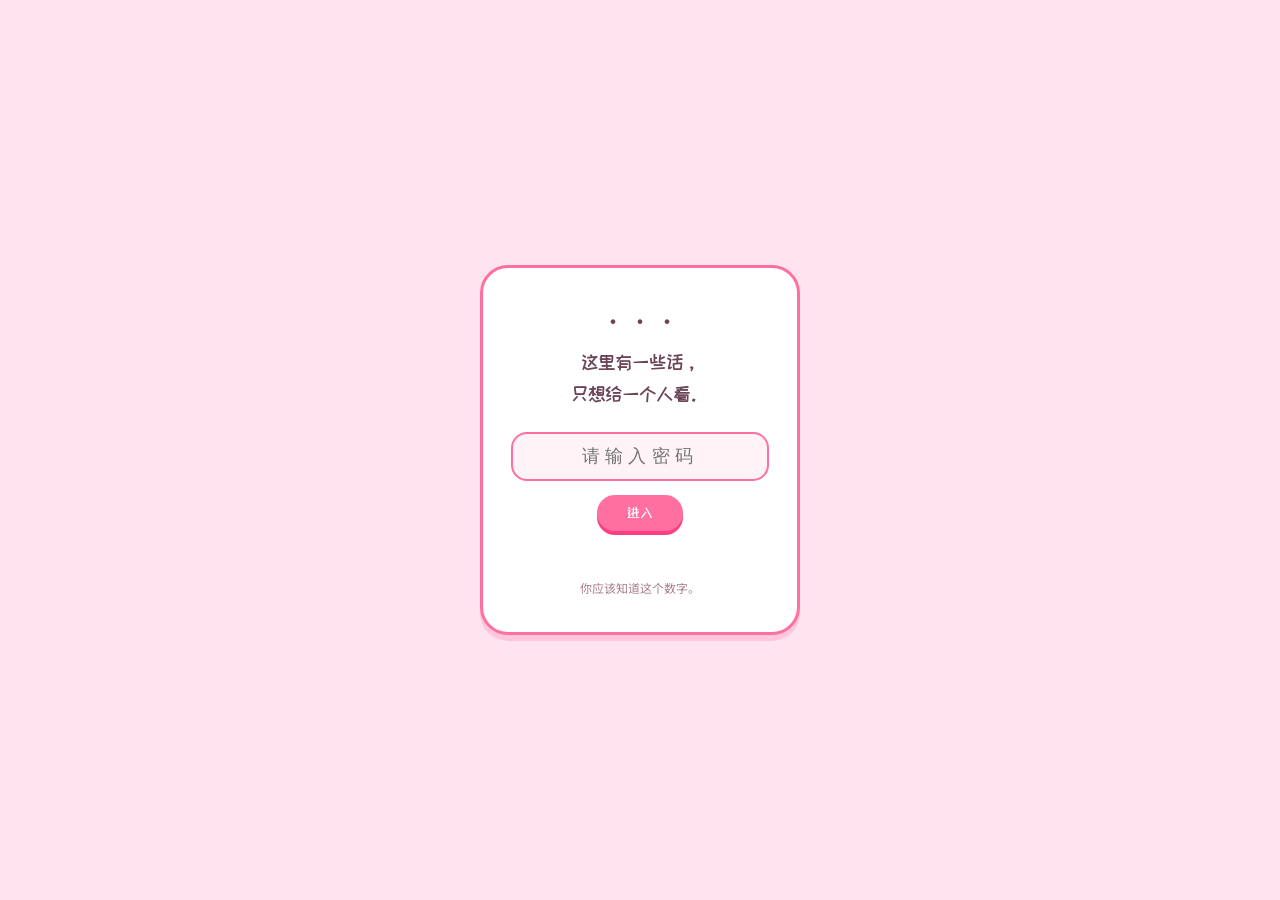
<file: index.html>
<!DOCTYPE html>
<html lang="zh-CN">
<head>
<meta charset="UTF-8">
<meta name="viewport" content="width=device-width, initial-scale=1, viewport-fit=cover">
<title>有一些话，我想留在这里给你</title>
<meta name="robots" content="noindex, nofollow">
<link rel="stylesheet" href="style.css">
</head>
<body data-page="index">

  <!-- 密码门 -->
  <div class="lock-screen" id="lockScreen" hidden>
    <div class="lock-box">
      <div class="lock-mark">· · ·</div>
      <p class="lock-title">这里有一些话，<br>只想给一个人看。</p>
      <form class="lock-form" id="lockForm" autocomplete="off">
        <input class="lock-input" id="lockInput" type="password" inputmode="numeric" placeholder="请输入密码" autocomplete="off">
        <button class="lock-submit" type="submit">进入</button>
        <div class="lock-error" id="lockError"></div>
      </form>
      <div class="lock-hint">你应该知道这个数字。</div>
    </div>
  </div>

  <!-- 封面 -->
  <div class="cover" id="cover">
    <div class="cover-inner">
      <div class="cover-to" id="coverTo">TO ·</div>
      <div class="cover-date" id="coverDate"></div>
      <p class="cover-line" id="coverLine"></p>
      <button class="cover-open" id="openGift"></button>
    </div>
  </div>

  <!-- 目录 -->
  <div class="directory" id="directory" hidden>
    <div class="directory-title">TABLE OF LETTERS</div>
    <div class="entry-list" id="entryList"></div>
    <div class="ps-link" id="psLink">彩蛋 🥚</div>
  </div>

  <script src="script.js"></script>
</body>
</html>
</file>
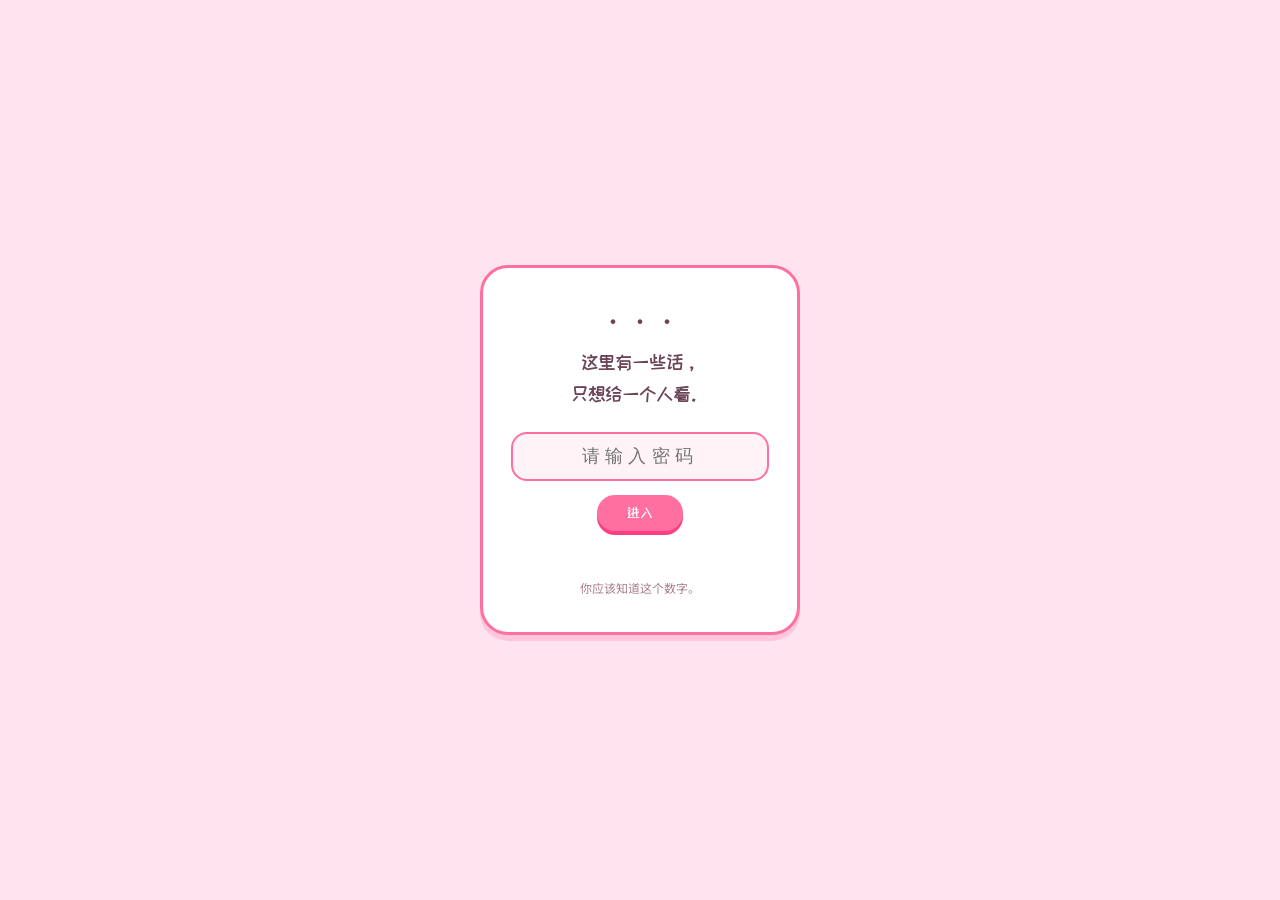
<file: birthday.html>
<!DOCTYPE html>
<html lang="zh-CN">
<head>
<meta charset="UTF-8">
<meta name="viewport" content="width=device-width, initial-scale=1, viewport-fit=cover">
<title>05 · 生日快乐</title>
<meta name="robots" content="noindex, nofollow">
<link rel="stylesheet" href="style.css">
</head>
<body data-page="birthday">

  <div class="lock-screen" id="lockScreen">
    <div class="lock-box">
      <div class="lock-mark">· · ·</div>
      <p class="lock-title">这里有一些话，<br>只想给一个人看。</p>
      <form class="lock-form" autocomplete="off">
        <input class="lock-input" type="password" inputmode="numeric" placeholder="请输入密码" autocomplete="off">
        <button class="lock-submit" type="submit">进入</button>
        <div class="lock-error"></div>
      </form>
      <div class="lock-hint">你应该知道这个数字。</div>
    </div>
  </div>

  <div class="letter bday">
    <div class="letter-nav-top"><a class="back-link" href="index.html">← 返回</a></div>

    <div class="letter-head reveal">
      <div class="letter-num" id="letterNum"></div>
    </div>

    <div class="bday-lead">
      <p class="reveal" id="bdLead1"></p>
      <p class="reveal" id="bdLead2"></p>
      <p class="reveal final" id="bdLead3"></p>
    </div>

    <div class="letter-body" id="letterBody"></div>

    <div class="bday-closing reveal" id="bdClosing"></div>

    <div class="letter-nav-bottom" id="navWrap">
      <a class="nav-prev"></a>
      <a class="nav-next"></a>
    </div>
  </div>

  <script src="script.js"></script>
</body>
</html>
</file>
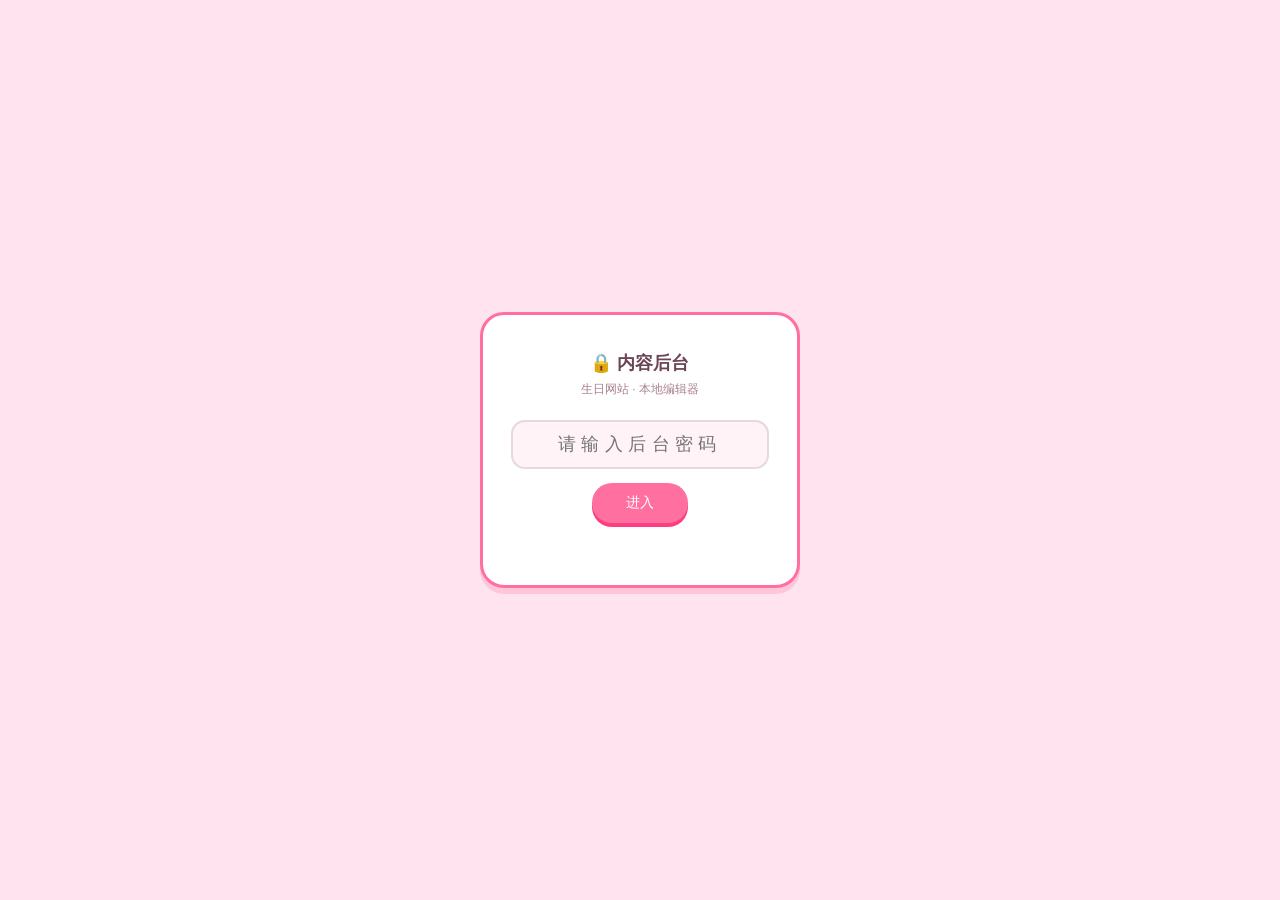
<file: edit.html>
<!DOCTYPE html>
<html lang="zh-CN">
<head>
<meta charset="UTF-8">
<meta name="viewport" content="width=device-width, initial-scale=1">
<title>生日网站 · 本地内容后台</title>
<meta name="robots" content="noindex, nofollow">
<style>
  :root{
    --bg:#FFF3F8; --bg-deep:#FFE3EE; --card:#FFFFFF;
    --pink:#FF6FA0; --pink-deep:#FF3D82;
    --ink:#6B4457; --ink-soft:#A9808F;
    --line:rgba(107,68,87,.16);
  }
  *{ box-sizing:border-box; }
  body{ margin:0; background:var(--bg); color:var(--ink);
    font-family:"Microsoft YaHei","PingFang SC",sans-serif; font-size:14px; }

  /* 密码门 */
  #gate{ position:fixed; inset:0; z-index:99; background:var(--bg-deep);
    display:flex; align-items:center; justify-content:center; padding:24px; }
  #gate .box{ width:100%; max-width:320px; background:var(--card);
    border-radius:24px; padding:36px 28px; text-align:center;
    border:3px solid var(--pink); box-shadow:0 6px 0 rgba(255,61,130,.18); }
  #gate h1{ font-size:18px; margin:0 0 6px; }
  #gate p{ font-size:12px; color:var(--ink-soft); margin:0 0 22px; }
  #gate input{ width:100%; text-align:center; border-radius:14px; padding:12px;
    background:var(--bg); border:2px solid var(--line); font-size:18px;
    letter-spacing:.3em; outline:none; }
  #gate input:focus{ border-color:var(--pink); }
  #gate button{ margin-top:14px; background:var(--pink); border:none; color:#fff;
    padding:11px 34px; border-radius:999px; font-size:14px; cursor:pointer;
    box-shadow:0 4px 0 var(--pink-deep); }
  #gate .err{ min-height:16px; font-size:12px; color:var(--pink-deep); margin-top:10px; }

  /* 顶栏 */
  header{ position:sticky; top:0; z-index:10; background:var(--card);
    border-bottom:2px solid var(--line); padding:12px 16px;
    display:flex; align-items:center; gap:10px; flex-wrap:wrap; }
  header .title{ font-weight:bold; font-size:15px; flex:1; }
  .btn{ background:var(--pink); color:#fff; border:none; border-radius:999px;
    padding:9px 18px; font-size:13px; cursor:pointer; box-shadow:0 3px 0 var(--pink-deep); }
  .btn:active{ transform:translateY(2px); box-shadow:0 1px 0 var(--pink-deep); }
  .btn.ghost{ background:#fff; color:var(--ink-soft); border:2px solid var(--line); box-shadow:none; }

  #toast{ position:fixed; left:50%; bottom:28px; transform:translateX(-50%) translateY(80px);
    background:var(--ink); color:#fff; padding:10px 20px; border-radius:999px;
    font-size:13px; opacity:0; transition:all .35s; z-index:50; pointer-events:none; max-width:90vw; }
  #toast.show{ opacity:1; transform:translateX(-50%) translateY(0); }

  main{ max-width:760px; margin:0 auto; padding:18px 16px 90px; }
  .help{ background:var(--bg-deep); border:2px dashed var(--pink); border-radius:16px;
    padding:14px 16px; font-size:13px; line-height:1.9; margin-bottom:20px; }
  .help b{ color:var(--pink-deep); }

  details.sec{ background:var(--card); border:2px solid var(--line); border-radius:18px;
    margin-bottom:14px; overflow:hidden; }
  details.sec summary{ cursor:pointer; padding:14px 18px; font-size:15px; font-weight:bold;
    list-style:none; user-select:none; }
  details.sec summary::-webkit-details-marker{ display:none; }
  details.sec summary::after{ content:"▾"; float:right; color:var(--ink-soft); }
  details.sec[open] summary::after{ content:"▴"; }
  details.sec .inner{ padding:4px 18px 18px; border-top:2px solid var(--line); }

  .field{ margin-top:14px; }
  .field label{ display:block; font-size:12px; color:var(--ink-soft); margin-bottom:5px; }
  .field input[type=text], .field textarea, .field select{
    width:100%; border:2px solid var(--line); border-radius:12px; background:var(--bg);
    padding:9px 12px; font-size:14px; color:var(--ink); outline:none; font-family:inherit; }
  .field input:focus, .field textarea:focus{ border-color:var(--pink); }
  .field textarea{ resize:vertical; min-height:70px; line-height:1.7; }
  .field input[readonly]{ color:var(--ink-soft); background:var(--bg-deep); }

  .list{ border:2px dashed var(--line); border-radius:14px; padding:12px; margin-top:6px; }
  .list .item{ background:var(--bg); border:2px solid var(--line); border-radius:12px;
    padding:10px 12px; margin-bottom:10px; position:relative; }
  .list .item .del{ position:absolute; top:8px; right:8px; background:none; border:none;
    color:var(--pink-deep); font-size:12px; cursor:pointer; }
  .list .item .field{ margin-top:10px; }
  .list .item .field:first-child{ margin-top:0; }
  .add{ width:100%; border:2px dashed var(--pink); background:none; color:var(--pink-deep);
    border-radius:12px; padding:9px; font-size:13px; cursor:pointer; }
</style>
</head>
<body>

<!-- 密码门 -->
<div id="gate">
  <div class="box">
    <h1>🔒 内容后台</h1>
    <p>生日网站 · 本地编辑器</p>
    <form id="gateForm" autocomplete="off">
      <input id="gateInput" type="password" inputmode="numeric" placeholder="请输入后台密码">
      <button type="submit">进入</button>
      <div class="err" id="gateErr"></div>
    </form>
  </div>
</div>

<div id="app" hidden>
  <header>
    <span class="title">📝 生日网站内容后台</span>
    <label class="btn ghost" style="display:inline-block;">导入 content.json
      <input id="importFile" type="file" accept=".json,application/json" style="display:none;">
    </label>
    <button class="btn" id="exportBtn">导出并下载 ⬇</button>
  </header>

  <main>
    <div class="help">
      <b>怎么用（三步）：</b><br>
      1️⃣ 在下面像填表格一样改字、加语音条<br>
      2️⃣ 点右上角「导出并下载」，得到新的 <b>content.json</b><br>
      3️⃣ 打开 GitHub 仓库 → <b>Add file → Upload files</b> → 拖入这个 content.json → Commit changes，约 1 分钟后网站自动更新<br><br>
      <b>🎵 加语音条：</b>先把录音文件上传到 GitHub 仓库（建议命名 voice1.mp3、voice2.mp3），再在「彩蛋页」最下面的「彩蛋语音条」里添加：标题 + 文件名，导出上传后手机就能听到了。
    </div>
    <div id="sections"></div>
  </main>
</div>

<div id="toast"></div>

<!-- 内置当前内容（双击打开时的初始数据） -->
<script type="application/json" id="seed">
{
  "site": { "password": "0813", "toName": "XXX", "date": "2026-XX-XX", "fromName": "XXX", "bgm": "" },
  "index": {
    "tagline": "有一些话，我想留在这里给你。",
    "openButton": "打开这份礼物",
    "entries": [
      { "id": "past", "num": "01", "title": "以前的你", "subtitle": "写给那个我曾经认识的你。" },
      { "id": "present", "num": "02", "title": "现在的你", "subtitle": "写给那个重新出现在我生活里的你。" },
      { "id": "future", "num": "03", "title": "以后的你", "subtitle": "写给不知道什么时候会再次看到这封信的你。" },
      { "id": "words", "num": "04", "title": "我想对你说", "subtitle": "这一页没有主题。" },
      { "id": "birthday", "num": "05", "title": "生日快乐", "subtitle": "" }
    ]
  },
  "past": { "num": "01", "title": "以前的你", "subtitle": "写给那个我曾经认识的你。",
    "paragraphs": [ "【我们是什么时候认识的】", "【第一次见面】", "【我当时对你的第一印象】", "【什么时候开始喜欢你】", "【那时候的你是什么样】", "【那时候的我是什么样】", "【我们曾经发生过什么】", "【我现在还记得什么】", "【当时没有说出口的话】", "【关于 2018 年的最后一段记忆】" ],
    "closingLine1": "2018", "closingLine2": "我们曾经很靠近。" },
  "present": { "num": "02", "title": "现在的你", "subtitle": "写给那个重新出现在我生活里的你。",
    "paragraphs": [ "【高铁站那一天】", "【我为什么突然想起你】", "【我为什么给你发短信】", "【短信发出去之后的感觉】", "【重新加回微信的感觉】", "【第一次重新聊天的感觉】", "【现在的你和以前有什么不一样】", "【重新认识你以后，我发现了什么】", "【那些深夜聊天】", "【让我记住的一句话】" ],
    "chatLog": [] },
  "future": { "num": "03", "title": "以后的你", "subtitle": "写给不知道什么时候会再次看到这封信的你。",
    "paragraphs": [ "【不知道几年以后你会是什么样】", "【那时候的你在哪里】", "【那时候的我在哪里】", "【如果你以后重新打开这个网页】", "【我希望你过得怎么样】", "【我希望你成为怎样的人】", "【如果你现在过得很好】", "【如果你现在过得不太好】", "【我想对未来的你说】" ],
    "timeline": [ { "year": "2026", "note": "" }, { "year": "2027", "note": "" }, { "year": "2028", "note": "" }, { "year": "2029", "note": "" }, { "year": "2030", "note": "" } ] },
  "words": { "num": "04", "title": "我想对你说", "subtitle": "这一页没有主题。",
    "paragraphs": [ "【这里填写真正想说的话，可以写很长很长，不用分段太多次，想到哪写到哪】" ] },
  "birthday": { "num": "05", "lead1": "今天不说以前了。", "lead2": "今天只是想认真地祝你——", "lead3": "生日快乐。",
    "paragraphs": [ "【希望你今年……】", "【希望你以后……】", "【希望你能够……】", "【希望你遇到……】", "【希望你永远……】", "【我最想给你的祝福……】" ],
    "closing": "愿你以后每一年的今天，都有人记得认真祝你生日快乐。" },
  "secret": {
    "intro": "你以为这就是全部了吗？",
    "passwordHint": "请输入一个只有我们知道的答案。",
    "password": "请在此处填写你们的专属答案",
    "passwordMessage": "【密码正确后显示的隐藏文字】",
    "beadCaption": "戳一戳这颗豆子。",
    "beadStory": "【戳开豆子后想说的话】",
    "midnightTime": "03:17",
    "midnightMessage": "【这里填写关于深夜聊天的话】",
    "hiddenMessage": "【这里填写连续点击后出现的隐藏内容】",
    "finalTeaser": "其实还有一句话。",
    "finalMessage": "【这里填写最终想说的话】",
    "voices": []
  }
}
</script>

<script>
(function () {
  "use strict";

  /* ============================================
     后台密码：只保护这个编辑器，想改就改下面这行
     ============================================ */
  var ADMIN_PASSWORD = "0813";

  /* ---------- 表单结构定义 ---------- */
  var SCHEMA = [
    { key: "site", title: "🔒 网站设置", fields: [
      { n: "password", l: "进入网站的密码" },
      { n: "toName",   l: "封面 TO 后面的称呼" },
      { n: "date",     l: "封面日期（如 2026-08-13）" },
      { n: "fromName", l: "落款名字" },
      { n: "bgm",      l: "🎵 背景音乐文件名（先把音乐文件上传到 GitHub 仓库，如 BGM.mp3；留空 = 没有音乐）" }
    ]},
    { key: "index", title: "🏠 首页：封面与目录", fields: [
      { n: "tagline",    l: "封面那句话" },
      { n: "openButton", l: "打开礼物的按钮文字" },
      { n: "entries",    l: "目录五封信（id 列不要改）", t: "objlist", f: [
        { n: "id",       l: "id（不要改）", lock: true },
        { n: "num",      l: "编号" },
        { n: "title",    l: "标题" },
        { n: "subtitle", l: "副标题" }
      ]}
    ]},
    { key: "past", title: "💌 01 以前的你", fields: [
      { n: "num", l: "编号" }, { n: "title", l: "标题" }, { n: "subtitle", l: "副标题" },
      { n: "paragraphs", l: "正文段落（一段一格）", t: "strlist" },
      { n: "closingLine1", l: "结尾第一行" },
      { n: "closingLine2", l: "结尾第二行" }
    ]},
    { key: "present", title: "💌 02 现在的你", fields: [
      { n: "num", l: "编号" }, { n: "title", l: "标题" }, { n: "subtitle", l: "副标题" },
      { n: "paragraphs", l: "正文段落（一段一格）", t: "strlist" },
      { n: "chatLog", l: "聊天记录（可选，不填不显示）", t: "objlist", f: [
        { n: "sender", l: "发送方（me=我 / her=她）", t: "select", o: ["me", "her"] },
        { n: "text",   l: "内容" }
      ]}
    ]},
    { key: "future", title: "💌 03 以后的你", fields: [
      { n: "num", l: "编号" }, { n: "title", l: "标题" }, { n: "subtitle", l: "副标题" },
      { n: "paragraphs", l: "正文段落（一段一格）", t: "strlist" },
      { n: "timeline", l: "未来时间轴", t: "objlist", f: [
        { n: "year", l: "年份" },
        { n: "note", l: "备注" }
      ]}
    ]},
    { key: "words", title: "💌 04 我想对你说", fields: [
      { n: "num", l: "编号" }, { n: "title", l: "标题" }, { n: "subtitle", l: "副标题" },
      { n: "paragraphs", l: "正文（可以写很长）", t: "strlist" }
    ]},
    { key: "birthday", title: "🎂 05 生日快乐", fields: [
      { n: "num",   l: "编号" },
      { n: "lead1", l: "引导句 1" },
      { n: "lead2", l: "引导句 2" },
      { n: "lead3", l: "引导句 3（生日快乐那句）" },
      { n: "paragraphs", l: "祝福段落（一段一格）", t: "strlist" },
      { n: "closing", l: "结尾祝福语" }
    ]},
    { key: "secret", title: "🥚 彩蛋页（含语音条）", fields: [
      { n: "intro",           l: "开场白" },
      { n: "passwordHint",    l: "彩蛋①提示语" },
      { n: "password",        l: "彩蛋①密码" },
      { n: "passwordMessage", l: "彩蛋①解锁后内容", t: "area" },
      { n: "beadCaption",     l: "彩蛋②提示语（戳豆子）" },
      { n: "beadStory",       l: "彩蛋②内容", t: "area" },
      { n: "midnightTime",    l: "彩蛋③时间显示（如 03:17）" },
      { n: "midnightMessage", l: "彩蛋③内容", t: "area" },
      { n: "hiddenMessage",   l: "彩蛋④内容（连续点击后）", t: "area" },
      { n: "finalTeaser",     l: "彩蛋⑤引子" },
      { n: "finalMessage",    l: "彩蛋⑤最终内容", t: "area" },
      { n: "voices", l: "🎵 彩蛋语音条（先上传音频到 GitHub 仓库，这里填文件名）", t: "objlist", f: [
        { n: "label", l: "标题（显示在语音上方）" },
        { n: "src",   l: "文件名（如 voice1.mp3，如果放在 audio 文件夹就写 audio/voice1.mp3）" }
      ]}
    ]}
  ];

  var data = null;

  function el(tag, cls, text) {
    var e = document.createElement(tag);
    if (cls) e.className = cls;
    if (text !== undefined) e.textContent = text;
    return e;
  }

  function toast(msg) {
    var t = document.getElementById("toast");
    t.textContent = msg;
    t.classList.add("show");
    clearTimeout(t._timer);
    t._timer = setTimeout(function () { t.classList.remove("show"); }, 2800);
  }

  function ensureArr(obj, key) {
    if (!Array.isArray(obj[key])) obj[key] = [];
    return obj[key];
  }

  /* ---------- 普通字段 ---------- */
  function buildField(parent, schema, get, set) {
    var wrap = el("div", "field");
    wrap.appendChild(el("label", null, schema.l));
    var input;
    if (schema.t === "area") {
      input = document.createElement("textarea");
    } else if (schema.t === "select") {
      input = document.createElement("select");
      schema.o.forEach(function (op) {
        var opt = document.createElement("option");
        opt.value = op; opt.textContent = op === "me" ? "me（我发的）" : "her（她发的）";
        input.appendChild(opt);
      });
    } else {
      input = document.createElement("input");
      input.type = "text";
    }
    if (schema.lock) input.setAttribute("readonly", "");
    input.value = get() === undefined || get() === null ? "" : get();
    input.addEventListener("input", function () { set(input.value); });
    wrap.appendChild(input);
    parent.appendChild(wrap);
    return input;
  }

  /* ---------- 文本列表（段落） ---------- */
  function buildStrList(parent, schema, arr) {
    var box = el("div", "list");
    function render() {
      box.innerHTML = "";
      arr.forEach(function (val, i) {
        var item = el("div", "item");
        var del = el("button", "del", "✕ 删除");
        del.type = "button";
        del.addEventListener("click", function () { arr.splice(i, 1); render(); });
        item.appendChild(del);
        var ta = document.createElement("textarea");
        ta.value = val || "";
        ta.addEventListener("input", function () { arr[i] = ta.value; });
        item.appendChild(ta);
        box.appendChild(item);
      });
      var add = el("button", "add", "＋ 添加一段");
      add.type = "button";
      add.addEventListener("click", function () { arr.push(""); render(); });
      box.appendChild(add);
    }
    render();
    parent.appendChild(box);
  }

  /* ---------- 对象列表（目录 / 聊天 / 时间轴 / 语音） ---------- */
  function buildObjList(parent, schema, arr) {
    var box = el("div", "list");
    function render() {
      box.innerHTML = "";
      arr.forEach(function (obj, i) {
        var item = el("div", "item");
        var del = el("button", "del", "✕ 删除");
        del.type = "button";
        del.addEventListener("click", function () { arr.splice(i, 1); render(); });
        item.appendChild(del);
        schema.f.forEach(function (fs) {
          buildField(item, fs,
            function () { return obj[fs.n]; },
            function (v) { obj[fs.n] = v; });
        });
        box.appendChild(item);
      });
      var add = el("button", "add", "＋ 添加一条");
      add.type = "button";
      add.addEventListener("click", function () {
        var fresh = {};
        schema.f.forEach(function (fs) { fresh[fs.n] = fs.t === "select" ? schema.f[0].o[0] : ""; });
        arr.push(fresh);
        render();
      });
      box.appendChild(add);
    }
    render();
    parent.appendChild(box);
  }

  /* ---------- 渲染所有分区 ---------- */
  function renderAll() {
    var root = document.getElementById("sections");
    root.innerHTML = "";
    SCHEMA.forEach(function (sec) {
      var d = el("details", "sec");
      d.open = true;
      d.appendChild(el("summary", null, sec.title));
      var inner = el("div", "inner");
      d.appendChild(inner);
      var obj = data[sec.key];
      if (!obj) { data[sec.key] = {}; obj = data[sec.key]; }
      sec.fields.forEach(function (fs) {
        if (fs.t === "strlist") {
          var wrap = el("div", "field");
          wrap.appendChild(el("label", null, fs.l));
          inner.appendChild(wrap);
          buildStrList(wrap, fs, ensureArr(obj, fs.n));
        } else if (fs.t === "objlist") {
          var wrap2 = el("div", "field");
          wrap2.appendChild(el("label", null, fs.l));
          inner.appendChild(wrap2);
          buildObjList(wrap2, fs, ensureArr(obj, fs.n));
        } else {
          buildField(inner, fs,
            function () { return obj[fs.n]; },
            function (v) { obj[fs.n] = v; });
        }
      });
      root.appendChild(d);
    });
  }

  /* ---------- 导入 / 导出 ---------- */
  function loadData(obj) {
    if (!obj || typeof obj !== "object" || !obj.site) {
      toast("文件格式不对，没导入成功");
      return;
    }
    // 兼容旧版 content.json：补上 bgm 字段
    if (typeof obj.site.bgm === "undefined") obj.site.bgm = "";
    data = obj;
    renderAll();
    saveLocal();
    toast("已载入 content.json");
  }

  /* ---------- 本地自动保存：改过的内容存在浏览器里，下次打开不丢 ---------- */
  function saveLocal() {
    try { localStorage.setItem("bday_admin_data", JSON.stringify(data)); } catch (e) {}
  }
  setInterval(saveLocal, 3000);
  window.addEventListener("beforeunload", saveLocal);

  document.getElementById("importFile").addEventListener("change", function (e) {
    var file = e.target.files[0];
    if (!file) return;
    var reader = new FileReader();
    reader.onload = function () {
      try { loadData(JSON.parse(reader.result)); }
      catch (err) { toast("这个文件不是有效的 JSON，没法导入"); }
    };
    reader.readAsText(file, "utf-8");
    e.target.value = "";
  });

  document.getElementById("exportBtn").addEventListener("click", function () {
    if (!data) return;
    saveLocal();
    var blob = new Blob([JSON.stringify(data, null, 2) + "\n"], { type: "application/json" });
    var a = document.createElement("a");
    a.href = URL.createObjectURL(blob);
    a.download = "content.json";
    document.body.appendChild(a);
    a.click();
    setTimeout(function () { URL.revokeObjectURL(a.href); a.remove(); }, 500);
    toast("已导出 content.json，记得上传到 GitHub 仓库替换旧文件");
  });

  /* ---------- 密码门 ---------- */
  document.getElementById("gateForm").addEventListener("submit", function (e) {
    e.preventDefault();
    var input = document.getElementById("gateInput");
    if ((input.value || "").trim() === String(ADMIN_PASSWORD)) {
      document.getElementById("gate").style.display = "none";
      document.getElementById("app").hidden = false;
      try { sessionStorage.setItem("bday_admin_ok", "1"); } catch (err) {}
    } else {
      document.getElementById("gateErr").textContent = "密码不对，再想想。";
      input.value = "";
    }
  });

  /* ---------- 初始化 ---------- */
  (function init() {
    try { if (sessionStorage.getItem("bday_admin_ok") === "1") { document.getElementById("gate").style.display = "none"; document.getElementById("app").hidden = false; } } catch (err) {}

    var seed = {};
    try { seed = JSON.parse(document.getElementById("seed").textContent); } catch (err) {}
    data = seed;

    // 双击打开（file://）时优先用浏览器里记住的上次内容；没有就用内置数据
    if (location.protocol === "http:" || location.protocol === "https:") {
      fetch("content.json?_=" + Date.now())
        .then(function (r) { if (!r.ok) throw 0; return r.json(); })
        .then(loadData)
        .catch(function () { loadLocalOrSeed(); });
    } else {
      loadLocalOrSeed();
    }

    function loadLocalOrSeed() {
      try {
        var saved = localStorage.getItem("bday_admin_data");
        if (saved) {
          var obj = JSON.parse(saved);
          if (obj && obj.site) {
            data = obj;
            renderAll();
            return;
          }
        }
      } catch (err) {}
      renderAll();
    }
  })();
})();
</script>
</body>
</html>
</file>
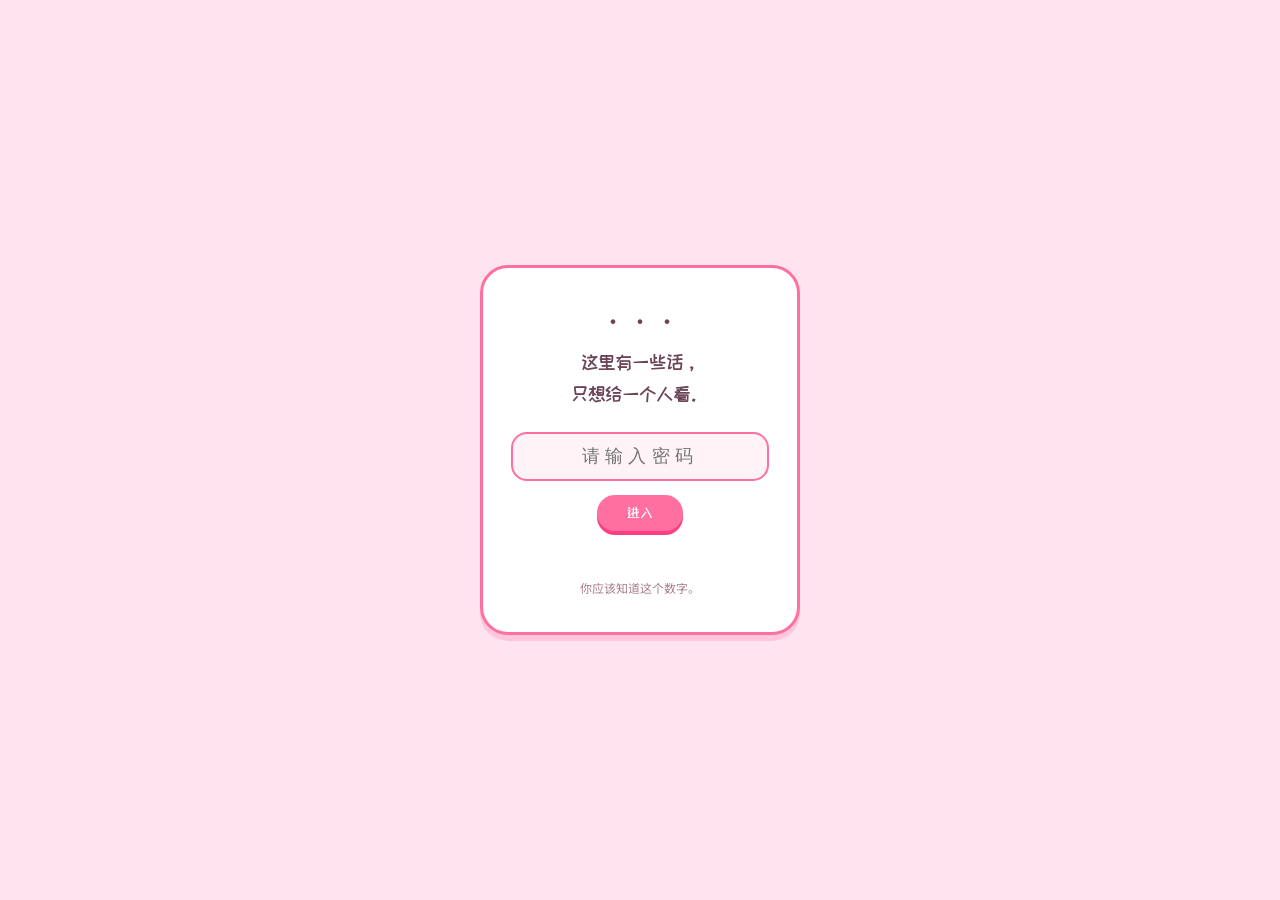
<file: future.html>
<!DOCTYPE html>
<html lang="zh-CN">
<head>
<meta charset="UTF-8">
<meta name="viewport" content="width=device-width, initial-scale=1, viewport-fit=cover">
<title>03 · 以后的你</title>
<meta name="robots" content="noindex, nofollow">
<link rel="stylesheet" href="style.css">
</head>
<body data-page="future">

  <div class="lock-screen" id="lockScreen">
    <div class="lock-box">
      <div class="lock-mark">· · ·</div>
      <p class="lock-title">这里有一些话，<br>只想给一个人看。</p>
      <form class="lock-form" autocomplete="off">
        <input class="lock-input" type="password" inputmode="numeric" placeholder="请输入密码" autocomplete="off">
        <button class="lock-submit" type="submit">进入</button>
        <div class="lock-error"></div>
      </form>
      <div class="lock-hint">你应该知道这个数字。</div>
    </div>
  </div>

  <div class="letter">
    <div class="letter-nav-top"><a class="back-link" href="index.html">← 返回</a></div>

    <div class="letter-head reveal">
      <div class="letter-num" id="letterNum"></div>
      <h1 class="letter-title" id="letterTitle"></h1>
      <p class="letter-sub" id="letterSub"></p>
      <div class="letter-rule bead-row"><span></span><span></span><span></span><span></span><span></span></div>
    </div>

    <div class="letter-body" id="letterBody"></div>

    <div class="timeline reveal" id="timeline"></div>

    <div class="letter-nav-bottom" id="navWrap">
      <a class="nav-prev"></a>
      <a class="nav-next"></a>
    </div>
  </div>

  <script src="script.js"></script>
</body>
</html>
</file>
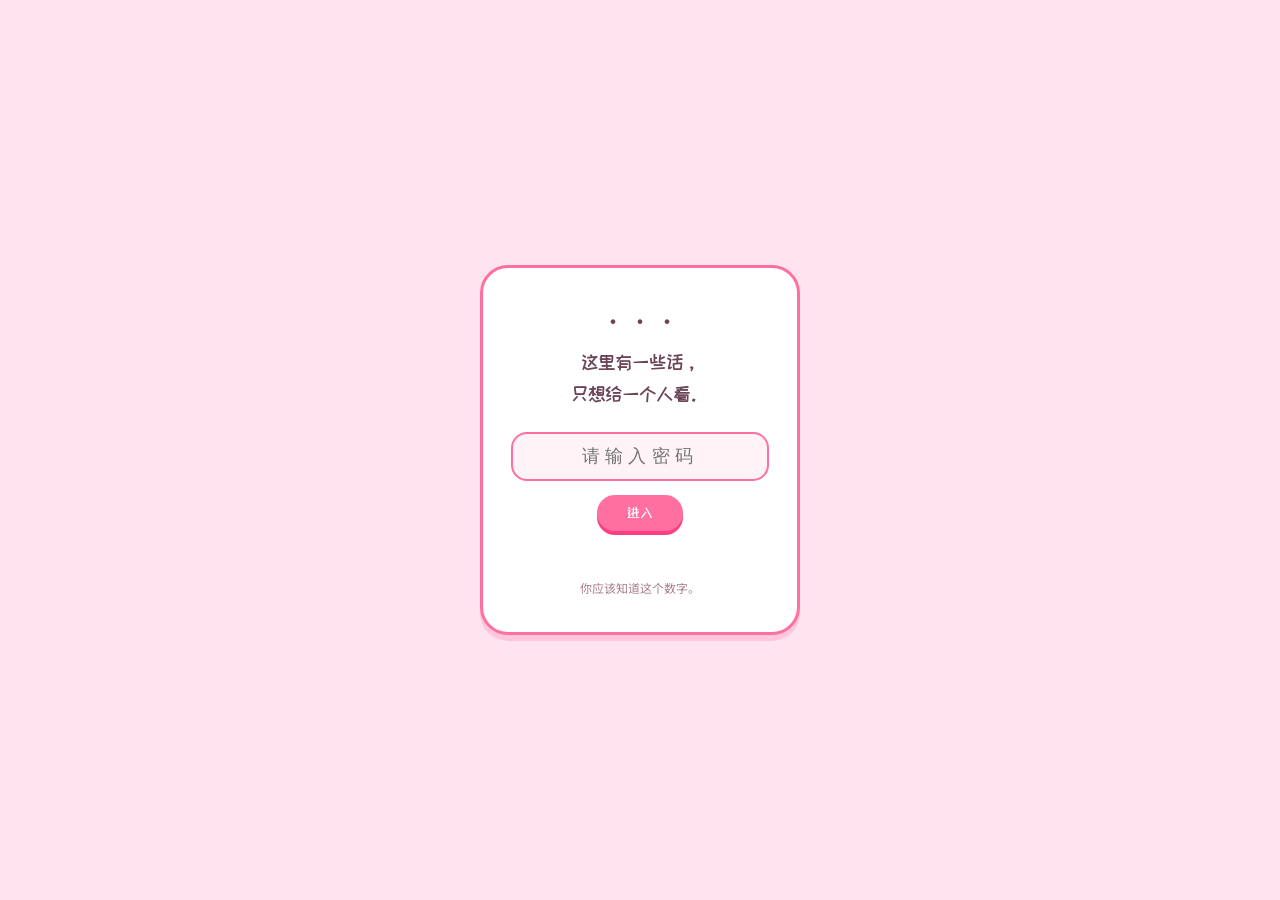
<file: past.html>
<!DOCTYPE html>
<html lang="zh-CN">
<head>
<meta charset="UTF-8">
<meta name="viewport" content="width=device-width, initial-scale=1, viewport-fit=cover">
<title>01 · 以前的你</title>
<meta name="robots" content="noindex, nofollow">
<link rel="stylesheet" href="style.css">
</head>
<body data-page="past">

  <div class="lock-screen" id="lockScreen">
    <div class="lock-box">
      <div class="lock-mark">· · ·</div>
      <p class="lock-title">这里有一些话，<br>只想给一个人看。</p>
      <form class="lock-form" autocomplete="off">
        <input class="lock-input" type="password" inputmode="numeric" placeholder="请输入密码" autocomplete="off">
        <button class="lock-submit" type="submit">进入</button>
        <div class="lock-error"></div>
      </form>
      <div class="lock-hint">你应该知道这个数字。</div>
    </div>
  </div>

  <div class="letter">
    <div class="letter-nav-top"><a class="back-link" href="index.html">← 返回</a></div>

    <div class="letter-head reveal">
      <div class="letter-num" id="letterNum"></div>
      <h1 class="letter-title" id="letterTitle"></h1>
      <p class="letter-sub" id="letterSub"></p>
      <div class="letter-rule bead-row"><span></span><span></span><span></span><span></span><span></span></div>
    </div>

    <div class="letter-body" id="letterBody"></div>

    <div class="letter-closing reveal">
      <div class="cl-1" id="closing1"></div>
      <div class="cl-2" id="closing2"></div>
    </div>

    <div class="letter-nav-bottom" id="navWrap">
      <a class="nav-prev"></a>
      <a class="nav-next"></a>
    </div>
  </div>

  <script src="script.js"></script>
</body>
</html>
</file>
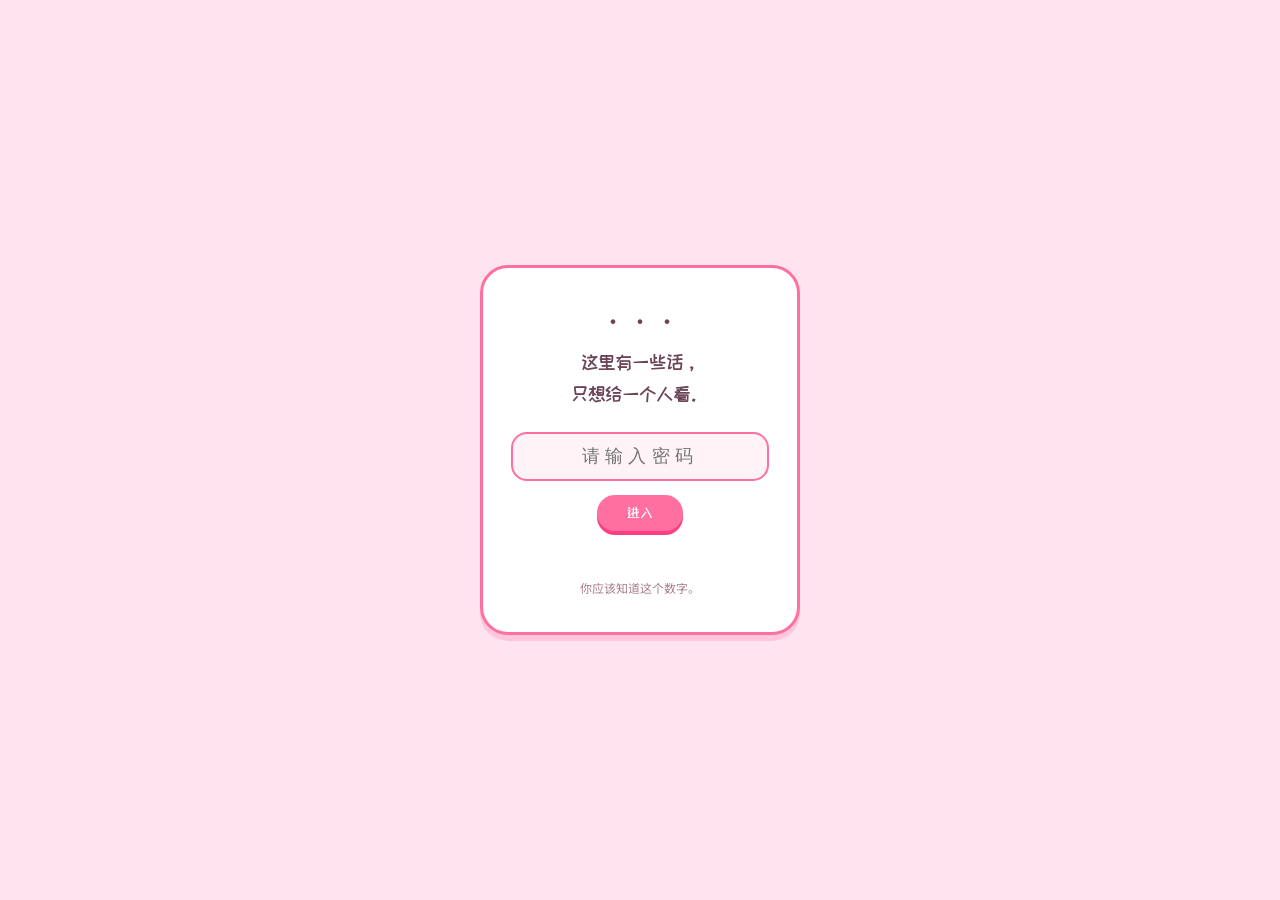
<file: present.html>
<!DOCTYPE html>
<html lang="zh-CN">
<head>
<meta charset="UTF-8">
<meta name="viewport" content="width=device-width, initial-scale=1, viewport-fit=cover">
<title>02 · 现在的你</title>
<meta name="robots" content="noindex, nofollow">
<link rel="stylesheet" href="style.css">
</head>
<body data-page="present">

  <div class="lock-screen" id="lockScreen">
    <div class="lock-box">
      <div class="lock-mark">· · ·</div>
      <p class="lock-title">这里有一些话，<br>只想给一个人看。</p>
      <form class="lock-form" autocomplete="off">
        <input class="lock-input" type="password" inputmode="numeric" placeholder="请输入密码" autocomplete="off">
        <button class="lock-submit" type="submit">进入</button>
        <div class="lock-error"></div>
      </form>
      <div class="lock-hint">你应该知道这个数字。</div>
    </div>
  </div>

  <div class="letter">
    <div class="letter-nav-top"><a class="back-link" href="index.html">← 返回</a></div>

    <div class="letter-head reveal">
      <div class="letter-num" id="letterNum"></div>
      <h1 class="letter-title" id="letterTitle"></h1>
      <p class="letter-sub" id="letterSub"></p>
      <div class="letter-rule bead-row"><span></span><span></span><span></span><span></span><span></span></div>
    </div>

    <div class="letter-body" id="letterBody"></div>

    <div class="chat-log" id="chatLog" hidden></div>

    <div class="letter-nav-bottom" id="navWrap">
      <a class="nav-prev"></a>
      <a class="nav-next"></a>
    </div>
  </div>

  <script src="script.js"></script>
</body>
</html>
</file>
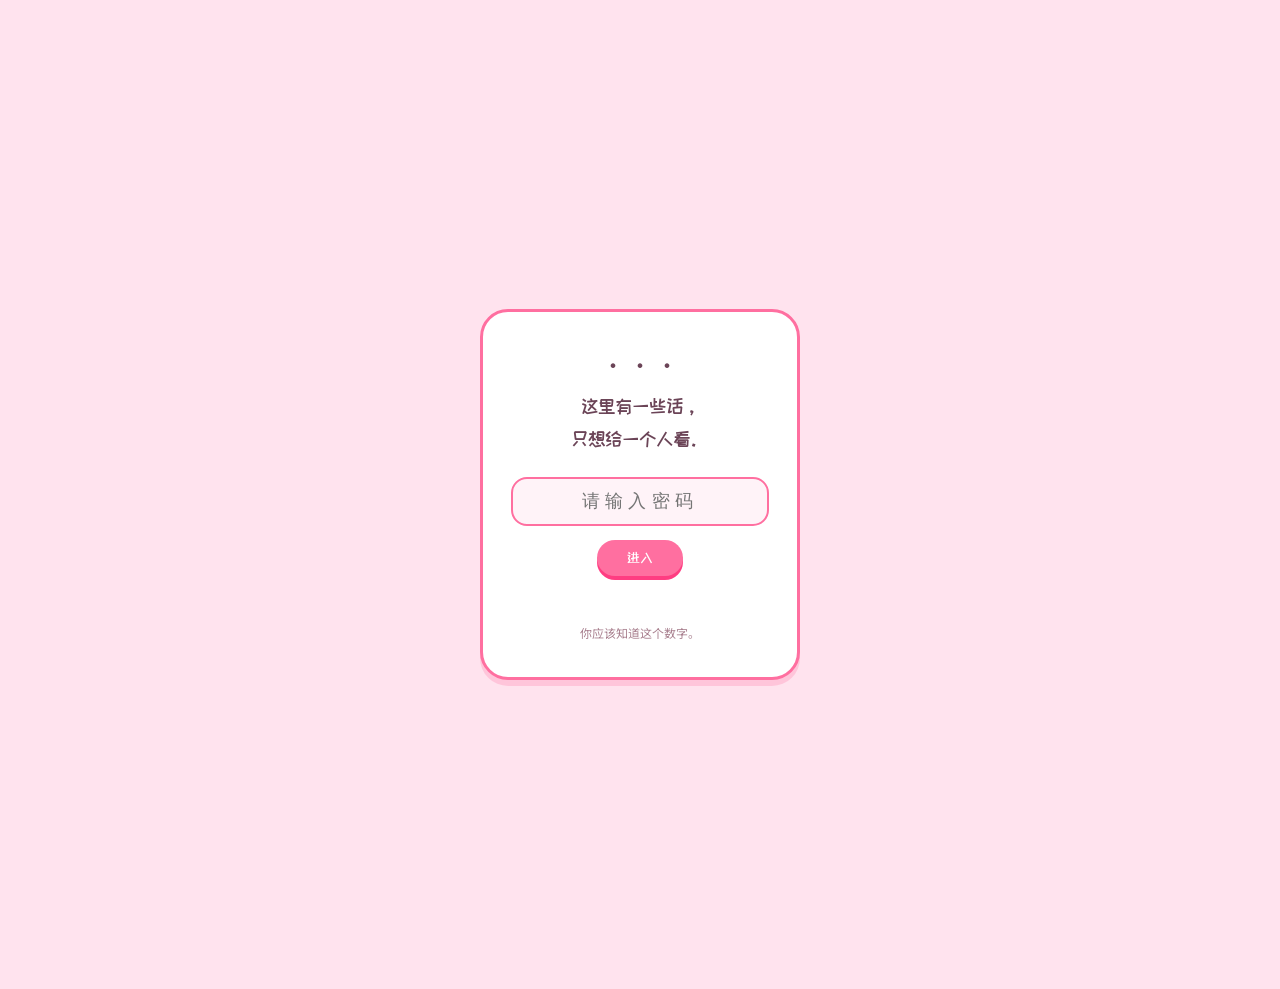
<file: secret.html>
<!DOCTYPE html>
<html lang="zh-CN">
<head>
<meta charset="UTF-8">
<meta name="viewport" content="width=device-width, initial-scale=1, viewport-fit=cover">
<title>·</title>
<meta name="robots" content="noindex, nofollow">
<link rel="stylesheet" href="style.css">
</head>
<body data-page="secret">

  <div class="lock-screen" id="lockScreen">
    <div class="lock-box">
      <div class="lock-mark">· · ·</div>
      <p class="lock-title">这里有一些话，<br>只想给一个人看。</p>
      <form class="lock-form" autocomplete="off">
        <input class="lock-input" type="password" inputmode="numeric" placeholder="请输入密码" autocomplete="off">
        <button class="lock-submit" type="submit">进入</button>
        <div class="lock-error"></div>
      </form>
      <div class="lock-hint">你应该知道这个数字。</div>
    </div>
  </div>

  <div class="secret">
    <div class="letter-nav-top"><a class="back-link" href="index.html">← 返回</a></div>
    <div class="secret-inner">

      <p class="secret-intro reveal" id="secretIntro"></p>

      <!-- 彩蛋 1：密码 -->
      <div class="egg reveal">
        <div class="egg-hint" id="egg1Hint"></div>
        <form class="egg-form" id="egg1Form" autocomplete="off">
          <input class="egg-input" id="egg1Input" type="text" placeholder="答案" autocomplete="off">
          <button class="egg-btn" type="submit">确认</button>
        </form>
        <div class="egg-reveal" id="egg1Reveal"></div>
      </div>

      <!-- 彩蛋 2：戳一戳拼豆 -->
      <div class="egg reveal">
        <div class="egg-hint" id="egg2Caption"></div>
        <div class="egg-bead" id="egg2Bead"></div>
        <div class="egg-reveal" id="egg2Reveal"></div>
      </div>

      <!-- 彩蛋 3：深夜时间 -->
      <div class="egg reveal">
        <div class="egg-clock" id="egg3Clock"></div>
        <div class="egg-reveal" id="egg3Reveal"></div>
      </div>

      <!-- 彩蛋 4：连续点击 -->
      <div class="egg reveal">
        <div class="egg-dot" id="egg4Dot"></div>
        <div class="egg-dot-hint">· </div>
        <div class="egg-reveal" id="egg4Reveal"></div>
      </div>

      <!-- 彩蛋 5：最终 -->
      <div class="egg reveal">
        <div class="egg-final-end" id="egg5End">
          <span id="egg5EndText"></span>
        </div>
        <div class="egg-final-teaser" id="egg5Teaser"></div>
      </div>

    </div>
  </div>

  <script src="script.js"></script>
</body>
</html>
</file>
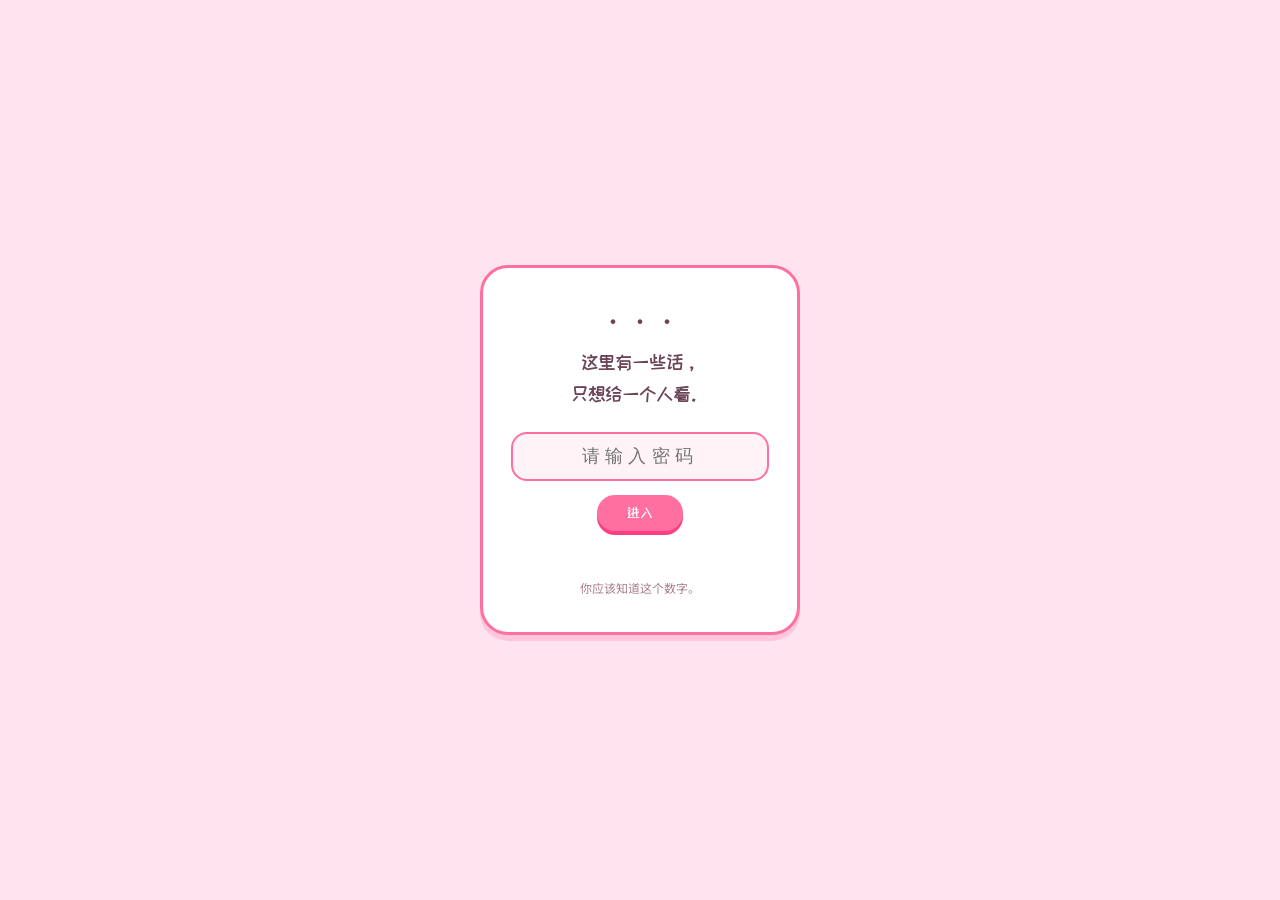
<file: words.html>
<!DOCTYPE html>
<html lang="zh-CN">
<head>
<meta charset="UTF-8">
<meta name="viewport" content="width=device-width, initial-scale=1, viewport-fit=cover">
<title>04 · 我想对你说</title>
<meta name="robots" content="noindex, nofollow">
<link rel="stylesheet" href="style.css">
</head>
<body data-page="words">

  <div class="lock-screen" id="lockScreen">
    <div class="lock-box">
      <div class="lock-mark">· · ·</div>
      <p class="lock-title">这里有一些话，<br>只想给一个人看。</p>
      <form class="lock-form" autocomplete="off">
        <input class="lock-input" type="password" inputmode="numeric" placeholder="请输入密码" autocomplete="off">
        <button class="lock-submit" type="submit">进入</button>
        <div class="lock-error"></div>
      </form>
      <div class="lock-hint">你应该知道这个数字。</div>
    </div>
  </div>

  <div class="progress-bar" id="progressBar"></div>

  <div class="letter words">
    <div class="letter-nav-top"><a class="back-link" href="index.html">← 返回</a></div>

    <div class="letter-head reveal">
      <div class="letter-num" id="letterNum"></div>
      <h1 class="letter-title" id="letterTitle"></h1>
      <p class="letter-sub" id="letterSub"></p>
      <div class="letter-rule bead-row"><span></span><span></span><span></span><span></span><span></span></div>
    </div>

    <div class="letter-body" id="letterBody"></div>

    <div class="letter-nav-bottom" id="navWrap">
      <a class="nav-prev"></a>
      <a class="nav-next"></a>
    </div>
  </div>

  <script src="script.js"></script>
</body>
</html>
</file>
<file: style.css>
/* ============================================================
   style.css —— 粉色拼豆（Perler Bead）可爱风格
   ============================================================ */

@import url('https://fonts.googleapis.com/css2?family=ZCOOL+KuaiLe&family=Noto+Sans+SC:wght@400;500;700&display=swap');

:root{
  --bg:          #FFF3F8;
  --bg-deep:     #FFE3EE;
  --card:        #FFFFFF;
  --pink:        #FF6FA0;
  --pink-deep:   #FF3D82;
  --purple:      #C9A3FF;
  --yellow:      #FFD966;
  --mint:        #8CE9C8;
  --ink:         #6B4457;
  --ink-soft:    #A9808F;
  --ink-faint:   #CBAAB5;
  --line:        rgba(107,68,87,.16);
  --shadow:      0 6px 0 rgba(255,61,130,.18);

  --display: 'ZCOOL KuaiLe', 'Noto Sans SC', sans-serif;
  --sans:    'Noto Sans SC', sans-serif;

  --measure: 600px;
  --bounce: cubic-bezier(.5,1.8,.5,1);
  --ease: cubic-bezier(.22,.61,.36,1);
}

*{ box-sizing:border-box; }
body{
  margin:0; min-height:100vh;
  background:var(--bg);
  background-image:
    radial-gradient(var(--bg-deep) 2px, transparent 2px);
  background-size:26px 26px;
  color:var(--ink);
  font-family:var(--sans);
  -webkit-font-smoothing:antialiased;
  overflow-x:hidden;
}
img{ max-width:100%; display:block; }
button{ font-family:inherit; }
a{ color:inherit; text-decoration:none; }

@media (prefers-reduced-motion: reduce){
  *{ animation-duration:.001ms !important; transition-duration:.001ms !important; }
}

/* ---------- 页面进入的可爱弹入 ---------- */
body{ animation:pageIn .55s var(--bounce) both; }
@keyframes pageIn{
  from{ opacity:0; transform:scale(.94) translateY(10px); }
  to{ opacity:1; transform:scale(1) translateY(0); }
}

.reveal{ opacity:0; transform:translateY(16px) scale(.98); transition:opacity .5s var(--bounce), transform .5s var(--bounce); }
.reveal.is-visible{ opacity:1; transform:translateY(0) scale(1); }

/* ---------- 拼豆串（分隔线）---------- */
.bead-row{ display:flex; justify-content:center; gap:8px; margin:0 auto; }
.bead-row span{
  width:10px; height:10px; border-radius:50%; display:block;
  box-shadow:inset 0 -2px 0 rgba(0,0,0,.08);
}
.bead-row span:nth-child(1){ background:var(--pink); }
.bead-row span:nth-child(2){ background:var(--yellow); }
.bead-row span:nth-child(3){ background:var(--mint); }
.bead-row span:nth-child(4){ background:var(--purple); }
.bead-row span:nth-child(5){ background:var(--pink); }

/* ---------- 锁屏 ---------- */
.lock-screen{
  position:fixed; inset:0; z-index:100;
  background:var(--bg-deep);
  display:flex; align-items:center; justify-content:center; padding:24px;
  transition:opacity .5s var(--ease), visibility .5s;
}
.lock-screen[hidden]{ opacity:0; visibility:hidden; pointer-events:none; }
.lock-box{
  width:100%; max-width:320px; text-align:center;
  background:var(--card); border-radius:28px; padding:36px 28px;
  box-shadow:var(--shadow);
  border:3px solid var(--pink);
}
.lock-mark{ font-size:22px; margin-bottom:10px; }
.lock-title{ font-family:var(--display); font-size:19px; line-height:1.7; color:var(--ink); margin:0 0 22px; }
.lock-form{ display:flex; flex-direction:column; gap:14px; align-items:center; }
.lock-input{
  width:100%; text-align:center; border-radius:16px;
  background:var(--bg); border:2px solid var(--line);
  color:var(--ink); font-size:18px; letter-spacing:.3em;
  padding:12px 4px; outline:none;
}
.lock-input:focus{ border-color:var(--pink); }
.lock-submit{
  background:var(--pink); border:none; color:#fff;
  font-family:var(--display); font-size:14px;
  padding:11px 30px; cursor:pointer; border-radius:999px;
  box-shadow:0 4px 0 var(--pink-deep);
  transition:transform .15s var(--bounce);
}
.lock-submit:active{ transform:translateY(3px); box-shadow:0 1px 0 var(--pink-deep); }
.lock-error{ min-height:16px; font-size:12px; color:var(--pink-deep); opacity:0; transition:opacity .2s; }
.lock-error.show{ opacity:1; }
.lock-hint{ margin-top:18px; font-size:12px; color:var(--ink-soft); }

/* ---------- 首页：封面 ---------- */
.cover{ min-height:100vh; min-height:100svh; display:flex; align-items:center; justify-content:center; padding:32px; text-align:center; }
.cover[hidden]{ display:none; }
.cover-inner{ max-width:380px; }
.cover-to{ font-family:var(--display); font-size:16px; color:var(--pink-deep); margin-bottom:14px; }
.cover-date{ font-size:13px; letter-spacing:.15em; color:var(--ink-soft); margin-bottom:34px; }
.cover-line{ font-family:var(--display); font-size:22px; line-height:1.9; color:var(--ink); margin:0 0 40px; }
.cover-open{
  background:var(--pink); border:none; color:#fff; font-family:var(--display);
  font-size:15px; padding:14px 34px; cursor:pointer; border-radius:999px;
  box-shadow:0 5px 0 var(--pink-deep);
  transition:transform .15s var(--bounce), box-shadow .15s var(--bounce);
}
.cover-open:hover{ transform:translateY(-2px); }
.cover-open:active{ transform:translateY(3px); box-shadow:0 1px 0 var(--pink-deep); }

/* ---------- 首页：目录 ---------- */
.directory{ min-height:100vh; min-height:100svh; padding:20px 20px; display:flex; flex-direction:column; justify-content:center; align-items:center; }
.directory[hidden]{ display:none; }
.directory-title{ font-family:var(--display); font-size:14px; color:var(--ink-soft); margin-bottom:28px; }
.entry-list{ width:100%; max-width:480px; display:flex; flex-direction:column; gap:14px; }
.entry-row{
  display:flex; align-items:center; gap:16px;
  background:var(--card); border-radius:20px; padding:18px 20px;
  border:2px solid var(--line); cursor:pointer;
  transition:transform .18s var(--bounce), border-color .18s var(--ease), box-shadow .18s var(--ease);
}
.entry-row:hover{ transform:translateY(-3px) rotate(-.4deg); border-color:var(--pink); box-shadow:var(--shadow); }
.entry-num{
  width:34px; height:34px; border-radius:50%; flex:0 0 auto;
  display:flex; align-items:center; justify-content:center;
  font-family:var(--display); font-size:13px; color:#fff; background:var(--pink);
}
.entry-row:nth-child(2n) .entry-num{ background:var(--purple); }
.entry-row:nth-child(3n) .entry-num{ background:var(--mint); }
.entry-text{ flex:1; }
.entry-title{ font-family:var(--display); font-size:17px; color:var(--ink); }
.entry-sub{ font-size:12px; color:var(--ink-soft); margin-top:4px; }
.entry-arrow{ font-size:16px; color:var(--ink-faint); transition:transform .18s var(--bounce); }
.entry-row:hover .entry-arrow{ transform:translateX(4px); color:var(--pink); }

.ps-link{
  margin-top:48px; font-family:var(--display); font-size:15px; color:var(--pink-deep);
  background:var(--card); border:2px solid var(--pink); border-radius:999px;
  padding:12px 36px; cursor:pointer; box-shadow:0 4px 0 rgba(255,61,130,.18);
  transition:transform .18s var(--bounce), box-shadow .18s var(--bounce);
}
.ps-link:hover{ transform:translateY(-2px); }
.ps-link:active{ transform:translateY(2px); box-shadow:0 1px 0 rgba(255,61,130,.18); }

/* ---------- 信件页公共布局 ---------- */
.letter{ min-height:100vh; display:flex; flex-direction:column; align-items:center; padding:0 20px 72px; }
.letter-nav-top{ width:100%; max-width:var(--measure); margin:0 auto; padding:26px 0 0; }
.back-link{
  display:inline-block; font-size:13px; color:var(--ink-soft);
  background:var(--card); padding:8px 16px; border-radius:999px; border:2px solid var(--line);
  transition:border-color .18s, color .18s, transform .18s var(--bounce);
}
.back-link:hover{ color:var(--pink-deep); border-color:var(--pink); transform:translateX(-3px); }

.letter-head{ width:100%; max-width:var(--measure); text-align:center; margin:44px auto 8px; }
.letter-num{
  display:inline-flex; align-items:center; justify-content:center;
  width:40px; height:40px; border-radius:50%; background:var(--pink); color:#fff;
  font-family:var(--display); font-size:14px; margin-bottom:16px;
}
.letter-title{ font-family:var(--display); font-weight:400; font-size:28px; color:var(--ink); margin:0 0 10px; }
.letter-sub{ font-size:13px; color:var(--ink-soft); }
.letter-rule{ margin:28px auto 0; }

.letter-body{ width:100%; max-width:var(--measure); margin:36px auto 0; }
.letter-body p{
  background:var(--card); border-radius:20px; padding:20px 22px;
  font-size:16px; line-height:1.9; color:var(--ink); margin:0 0 16px;
  border:2px solid var(--line);
}
.letter-body p.placeholder{ color:var(--ink-faint); border-style:dashed; }

.letter-closing{ width:100%; max-width:var(--measure); text-align:center; margin:52px auto 0; }
.letter-closing .cl-1{ font-family:var(--display); font-size:28px; color:var(--pink-deep); margin-bottom:10px; }
.letter-closing .cl-2{ font-size:15px; color:var(--ink-soft); }

.letter-nav-bottom{
  width:100%; max-width:var(--measure); margin:64px auto 0;
  display:flex; justify-content:space-between; gap:12px;
}
.nav-prev,.nav-next{
  flex:1; font-size:13px; color:var(--ink-soft);
  background:var(--card); border:2px solid var(--line); border-radius:18px;
  padding:14px 18px; display:flex; flex-direction:column; gap:4px;
  transition:transform .18s var(--bounce), border-color .18s;
}
.nav-next{ text-align:right; align-items:flex-end; }
.nav-prev:hover,.nav-next:hover{ border-color:var(--pink); transform:translateY(-2px); color:var(--pink-deep); }
.nav-label{ font-size:11px; color:var(--ink-faint); }

/* ---------- 02 现在的你：聊天记录 ---------- */
.chat-log{ width:100%; max-width:var(--measure); margin:8px auto 32px; display:flex; flex-direction:column; gap:10px; }
.chat-bubble{ max-width:78%; padding:12px 16px; border-radius:18px; font-size:14px; line-height:1.7; background:var(--card); border:2px solid var(--line); }
.chat-bubble.me{ align-self:flex-end; background:var(--pink); color:#fff; border-color:var(--pink); }
.chat-bubble.her{ align-self:flex-start; }
.chat-log[hidden]{ display:none; }

/* ---------- 03 以后的你：时间轴 ---------- */
.timeline{ width:100%; max-width:var(--measure); margin:44px auto 0; display:flex; overflow-x:auto; gap:14px; padding:8px 4px 12px; }
.timeline-item{
  flex:0 0 auto; width:120px; background:var(--card); border:2px solid var(--line);
  border-radius:18px; padding:16px; text-align:center;
}
.timeline-year{ font-family:var(--display); font-size:18px; color:var(--pink-deep); margin-bottom:8px; }
.timeline-note{ font-size:12px; color:var(--ink-faint); line-height:1.6; min-height:18px; }

/* ---------- 04 我想对你说 ---------- */
.progress-bar{ position:fixed; top:0; left:0; height:4px; background:var(--pink); width:0%; z-index:50; border-radius:0 4px 4px 0; transition:width 60ms linear; }
.words .letter-body p{ text-align:left; }

/* ---------- 05 生日快乐 ---------- */
.letter.bday{ background-image:radial-gradient(var(--yellow) 2px, transparent 2px), radial-gradient(var(--bg-deep) 2px, transparent 2px); background-size:26px 26px, 26px 26px; background-position:0 0, 13px 13px; }
.bday-lead{ width:100%; max-width:var(--measure); text-align:center; margin:52px auto 0; }
.bday-lead p{ font-family:var(--display); font-size:19px; color:var(--ink-soft); margin:0 0 14px; }
.bday-lead p.final{ font-size:32px; color:var(--pink-deep); margin-top:22px; }
.bday-closing{ width:100%; max-width:var(--measure); text-align:center; margin:56px auto 0; font-family:var(--display); font-size:15px; color:var(--ink-soft); line-height:1.9; }

/* ---------- 06 彩蛋页 ---------- */
.secret{ min-height:100vh; padding:80px 20px 100px; }
.secret-inner{ max-width:480px; margin:0 auto; }
.secret-intro{ font-family:var(--display); font-size:20px; text-align:center; margin-bottom:56px; color:var(--ink); }
.egg{ background:var(--card); border:2px solid var(--line); border-radius:22px; padding:26px 22px; margin-bottom:24px; }
.egg-hint{ font-size:13px; color:var(--ink-soft); text-align:center; margin-bottom:18px; }
.egg-form{ display:flex; gap:8px; justify-content:center; }
.egg-input{ background:var(--bg); border:2px solid var(--line); border-radius:14px; color:var(--ink); text-align:center; padding:9px 6px; font-size:14px; outline:none; width:180px; }
.egg-input:focus{ border-color:var(--pink); }
.egg-btn{ background:var(--pink); border:none; color:#fff; border-radius:999px; padding:9px 18px; font-size:12px; cursor:pointer; box-shadow:0 3px 0 var(--pink-deep); transition:transform .15s var(--bounce); }
.egg-btn:active{ transform:translateY(2px); box-shadow:0 1px 0 var(--pink-deep); }
.egg-reveal{ margin-top:18px; text-align:center; font-size:14px; color:var(--ink); line-height:1.9; max-height:0; overflow:hidden; opacity:0; transition:max-height .5s var(--ease), opacity .5s var(--ease); }
.egg-reveal.show{ max-height:300px; opacity:1; }

.egg-bead{
  width:84px; height:84px; margin:0 auto; border-radius:50%;
  background:radial-gradient(circle at 35% 30%, #fff6, transparent 40%), var(--purple);
  border:3px solid var(--card); box-shadow:0 4px 0 rgba(107,68,87,.2);
  cursor:pointer; transition:transform .18s var(--bounce);
}
.egg-bead:hover{ transform:scale(1.08) rotate(-6deg); }
.egg-bead:active{ transform:scale(.94); }

.egg-clock{ text-align:center; font-family:var(--display); font-size:32px; color:var(--ink); cursor:pointer; user-select:none; transition:transform .18s var(--bounce); }
.egg-clock:hover{ transform:scale(1.06); }

.egg-dot{ width:16px; height:16px; border-radius:50%; background:var(--mint); margin:0 auto; cursor:pointer; transition:transform .15s var(--bounce); }
.egg-dot:hover{ transform:scale(1.3); }
.egg-dot-hint{ text-align:center; font-size:11px; color:var(--ink-faint); margin-top:10px; }

.egg-final-end{ text-align:center; font-family:var(--display); font-size:15px; color:var(--ink-soft); cursor:pointer; }
.egg-final-teaser{ text-align:center; font-family:var(--display); font-size:15px; color:var(--pink-deep); margin-top:16px; opacity:0; max-height:0; overflow:hidden; transition:opacity .5s var(--ease), max-height .5s var(--ease); }
.egg-final-teaser.show{ opacity:1; max-height:200px; }

/* ---------- 响应式 ---------- */
@media (max-width:560px){
  .letter-title{ font-size:23px; }
  .letter-body p{ font-size:15px; }
  .cover-line{ font-size:19px; }
  .entry-title{ font-size:16px; }
  .bday-lead p.final{ font-size:24px; }
}

/* ---------- 彩蛋页：语音条（content.json 配了 voices 才出现） ---------- */
.voice-egg{ text-align:center; }
.voice-label{ font-family:var(--display); font-size:15px; color:var(--ink); margin-bottom:14px; line-height:1.7; }
.voice-egg audio{ width:100%; max-width:320px; border-radius:12px; outline:none; }

/* ---------- 背景音乐开关（右上角小音符） ---------- */
.bgm-btn{
  position:fixed; top:14px; right:14px; z-index:90;
  width:38px; height:38px; border-radius:50%;
  border:2px solid var(--pink); background:var(--card); color:var(--pink-deep);
  font-size:16px; line-height:1; cursor:pointer;
  box-shadow:0 3px 0 rgba(255,61,130,.18);
  display:flex; align-items:center; justify-content:center;
}
.bgm-btn.playing{ animation:bgmSpin 3s linear infinite; }
@keyframes bgmSpin{ to{ transform:rotate(360deg); } }
</file>
